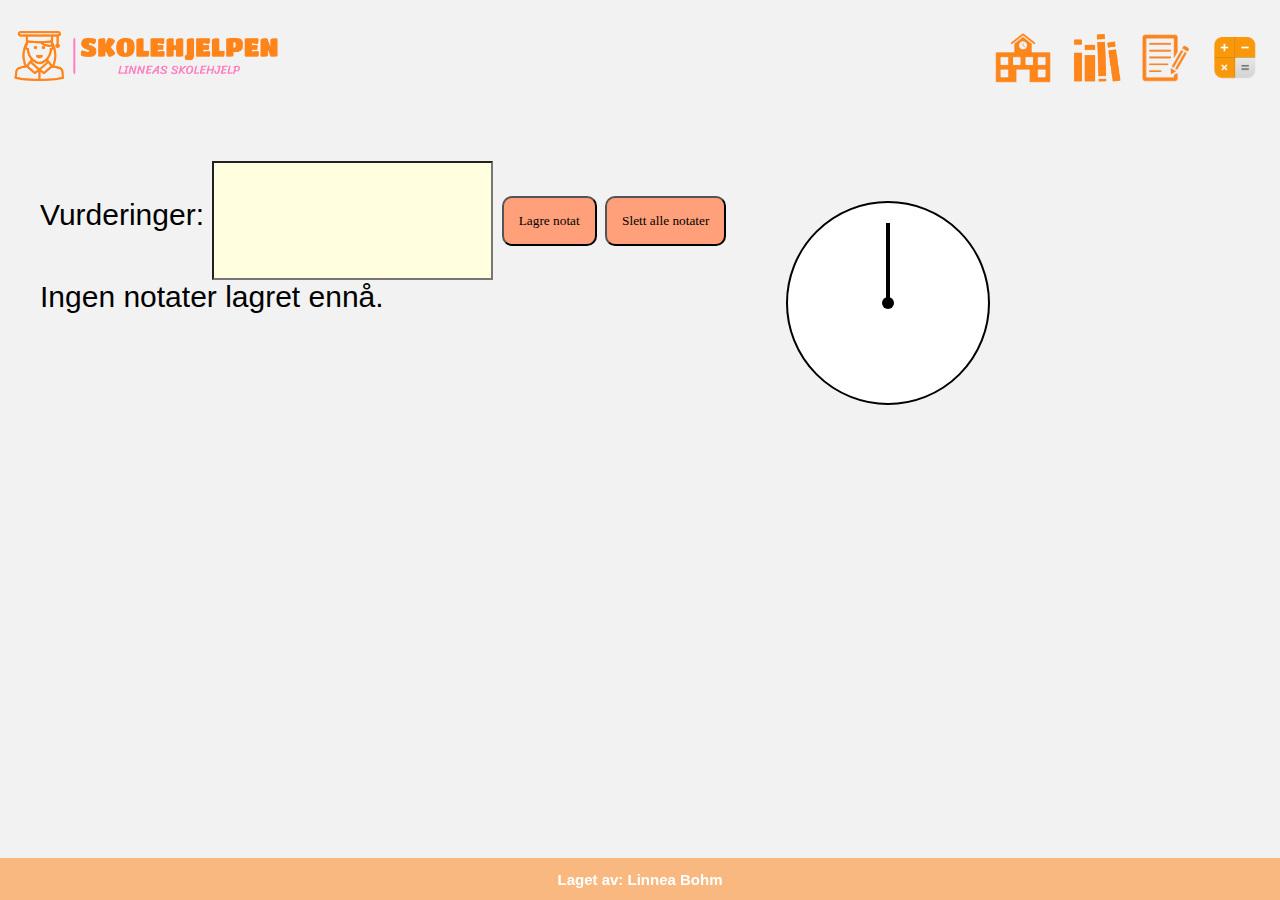
<file: Skolehjelpen/index.html>
<!DOCTYPE html>
<html lang="no">
<head>
    <meta charset="UTF-8">
    <meta http-equiv="X-UA-Compatible" content="IE=edge">
    <meta name="viewport" content="width=device-width, initial-scale=1.0">
    <title>Skolehjelpen</title>

    <link rel="stylesheet" href="style.css">
  <script src="script.js"></script>
</head>
<body>

<!--Navigasjonsbaren-->
    <header>
        <h1><img class="ikon" src="bilder/skolehjelpen-logo.png"></h1>
        <nav>
          <ul>
            <li><a href="index.html"><img class="ikon" src="bilder/skole-hjem-logo.png"></a></li>
            <li><a href="fagside/fagside.html"><img class="ikon" src="bilder/bøker-fag-logo.png"></a></li>
            <li><a href="Kladdebok/kladdebok.html"><img class="ikon" src="bilder/notater-bilde.png"></a></li>
                <li><a href="kalkulator/kalkulator/kalkulator.html"><img class="ikon" src="bilder/kalkulator.png"></a></li>
              </div>
          </ul>
        </nav>
      </header>

      <style>
        
  body {
  font-family: Arial, sans-serif;
  margin: 0;
  padding: 0;
}

header {
    background-color: #f2f2f2;
    padding: 10px;
    display: flex;
    justify-content: space-between;
    align-items: center;}

  nav ul {
    list-style: none;
    padding: 0;
    display: flex;
  }

  nav a {
    background-color: #f2f2f2;
    padding: 10px;}

  nav a:hover {
    background-color: rgba(255, 160, 122, 0.256);
    padding-top: 35px;
 }

.ikon{
    height: 50px;
   }
</style>
<!--Navigasjonsbaren til hit-->

<div class="flex-container">
  <div><section id="notater" class="notater-grid">
    <form>
      <label for="note-input">Vurderinger:</label>
      <input type="text" id="note-input">
      <button type="button" id="save-note-btn">Lagre notat</button>
      <button type="button" id="delete-note-btn">Slett alle notater</button>
    </form>
    <div id="notes-list"></div>
  </section></div>
  <div><div class="clock">
    <div class="hour-hand"></div>
    <div class="minute-hand"></div>
    <div class="second-hand"></div>
    <div class="center-circle"></div>
  </div></div>
  </div>
</div>


<script>

function saveNote() {
  var note = document.getElementById("note-input").value;
  if (note !== "") {
    var notesList = localStorage.getItem("notes") ? JSON.parse(localStorage.getItem("notes")) : [];
    notesList.push(note);
    localStorage.setItem("notes", JSON.stringify(notesList));
    document.getElementById("note-input").value = "";
    showNotes();
  }
}


function deleteNotes() {
  localStorage.removeItem("notes");
    showNotes();
}


function showNotes() {
  var notesList = localStorage.getItem("notes") ? JSON.parse(localStorage.getItem("notes")) : [];
  var notesListHTML = "";
  if (notesList.length > 0) {
    notesListHTML += "<ul>";
    for (var i = 0; i < notesList.length; i++) {
      notesListHTML += "<li>" + notesList[i] + "</li>";
    }
    notesListHTML += "</ul>";
  } else {
    notesListHTML = "Ingen notater lagret ennå.";
  }
  document.getElementById("notes-list").innerHTML = notesListHTML;
}

showNotes()

document.getElementById("save-note-btn").addEventListener("click", saveNote);
document.getElementById("delete-note-btn").addEventListener("click", deleteNotes);

</script>

<br>



<!--footer-->

<style>
  .footer {
    font-size: 10px;
     position: fixed;
     left: 0;
     bottom: 0;
     width: 100%;
     background-color: rgba(255, 133, 27, 0.533);
     color: white;
     text-align: center;
  }
  </style>
  </head>
  <body>
  
  <div class="footer">
    <h2>Laget av: Linnea Bohm</h2>
  </div>
<!--footer-->

<!--Kilder:
- W-three school
- Kode 2-->
</body>
</html>
</file>
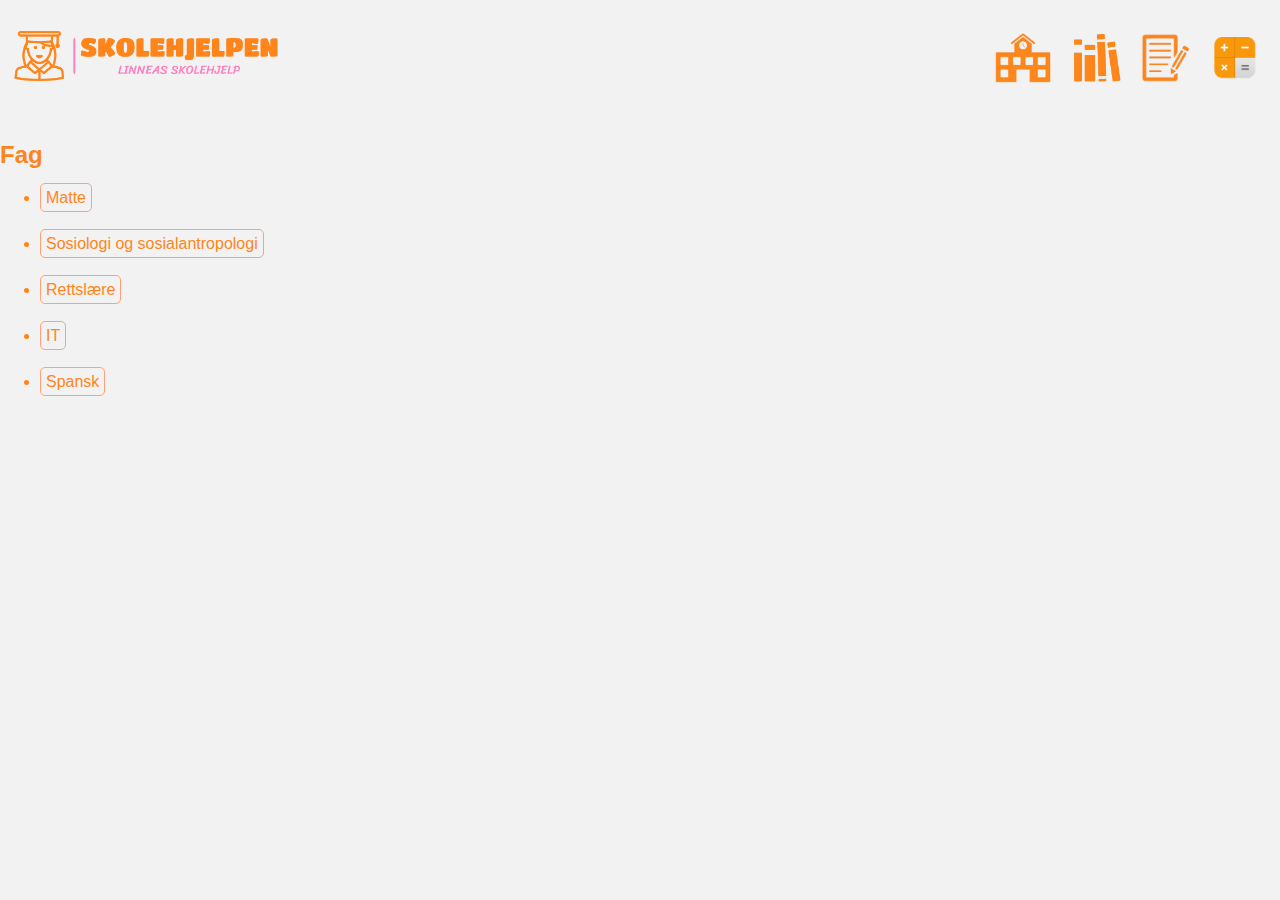
<file: Skolehjelpen/fagside/fagside.html>
<!DOCTYPE html>
<html lang="no">
<head>
    <meta charset="UTF-8">
    <meta http-equiv="X-UA-Compatible" content="IE=edge">
    <meta name="viewport" content="width=device-width, initial-scale=1.0">
    <title>Fagside</title>

    <link rel="stylesheet" href="fagside.css">
</head>
<body>
<!--Navigasjonsbaren-->
<header>
  <h1><img class="ikon" src="../bilder/skolehjelpen-logo.png"></h1>
  <nav>
    <ul>
      <li><a href="../index.html"><img class="ikon" src="../bilder/skole-hjem-logo.png"></a></li>
      <li><a href="../fagside/fagside.html"><img class="ikon" src="../bilder/bøker-fag-logo.png"></a></li>
      <li><a href="../Kladdebok/kladdebok.html"><img class="ikon" src="../bilder/notater-bilde.png"></a></li>
          <li><a href="../kalkulator/kalkulator/kalkulator.html"><img class="ikon" src="../bilder/kalkulator.png"></a></li>
        </div>
    </ul>
  </nav>
</header>

<style>
  
body {
font-family: Arial, sans-serif;
margin: 0;
padding: 0;
}

header {
background-color: #f2f2f2;
padding: 10px;
display: flex;
justify-content: space-between;
align-items: center;}

nav ul {
list-style: none;
padding: 0;
display: flex;
}

nav a {
background-color: #f2f2f2;
padding: 10px;}

nav a:hover {
background-color: rgba(255, 160, 122, 0.256);
padding-top: 35px;
}

.ikon{
height: 50px;
}
</style>
<!--Navigasjonsbaren til hit-->



   
    <section id="fag">
        <h2>Fag</h2>
        <ul>
          <li><a href="../Kladdebok/kladdebok.html">Matte</a></li>
          <br>
          <li><a href="../Kladdebok/kladdebok.html">Sosiologi og sosialantropologi</a></li>
          <br>
          <li><a href="../Kladdebok/kladdebok.html">Rettslære</a></li>
          <br>
          <li><a href="../Kladdebok/kladdebok.html">IT</a></li>
          <br>
          <li><a href="../Kladdebok/kladdebok.html">Spansk</a></li>
          <br>
        </ul>
      </section>
    
</body>
</html>
</file>
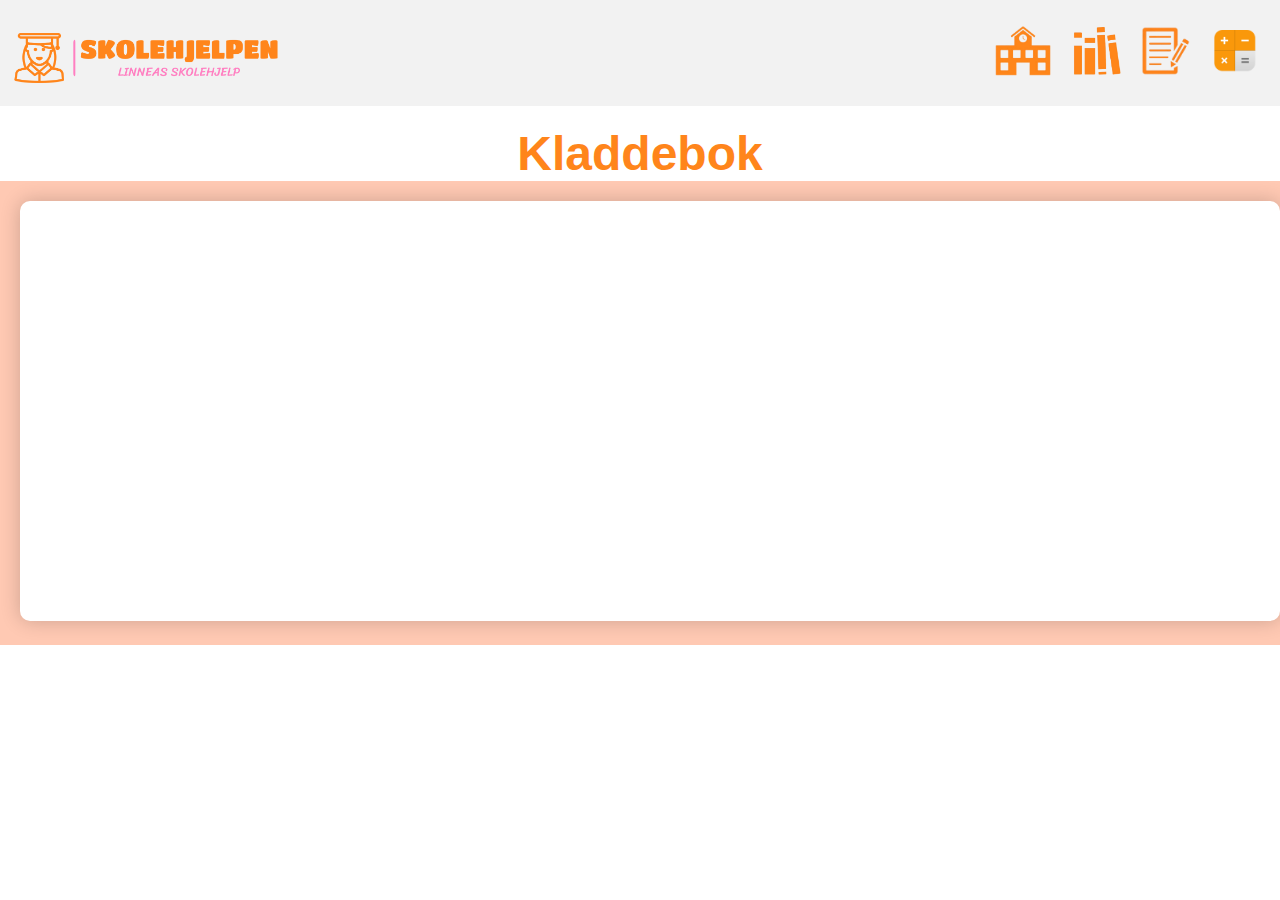
<file: Skolehjelpen/Kladdebok/kladdebok.html>
<!DOCTYPE html>
<html lang="en">
<head>
  <meta charset="UTF-8">
  <title>Notatblokk</title>
  <link rel="stylesheet" href="kladdebok.css">

  <script src="kladdebok.js"></script>

</head>
<!--Navigasjonsbaren-->
<header>
  <h1><img class="ikon" src="../bilder/skolehjelpen-logo.png"></h1>
  <nav>
    <ul>
      <li><a href="../index.html"><img class="ikon" src="../bilder/skole-hjem-logo.png"></a></li>
      <li><a href="../fagside/fagside.html"><img class="ikon" src="../bilder/bøker-fag-logo.png"></a></li>
      <li><a href="../Kladdebok/kladdebok.html"><img class="ikon" src="../bilder/notater-bilde.png"></a></li>
          <li><a href="../kalkulator/kalkulator/kalkulator.html"><img class="ikon" src="../bilder/kalkulator.png"></a></li>
        </div>
    </ul>
  </nav>
</header>

<style>
  
body {
font-family: Arial, sans-serif;
margin: 0;
padding: 0;
}

header {
background-color: #f2f2f2;
padding: 10px;
display: flex;
justify-content: space-between;
align-items: center;}

nav ul {
list-style: none;
padding: 0;
display: flex;
}

nav a {
background-color: #f2f2f2;
padding: 10px;}

nav a:hover {
background-color: rgba(255, 160, 122, 0.256);
padding-top: 35px;
}

.ikon{
height: 50px;
}
</style>
<!--Navigasjonsbaren til hit-->

<h1>Kladdebok</h1>

  <main>
    <textarea id="textarea"></textarea>
  </main>


</body>
</html>
</file>
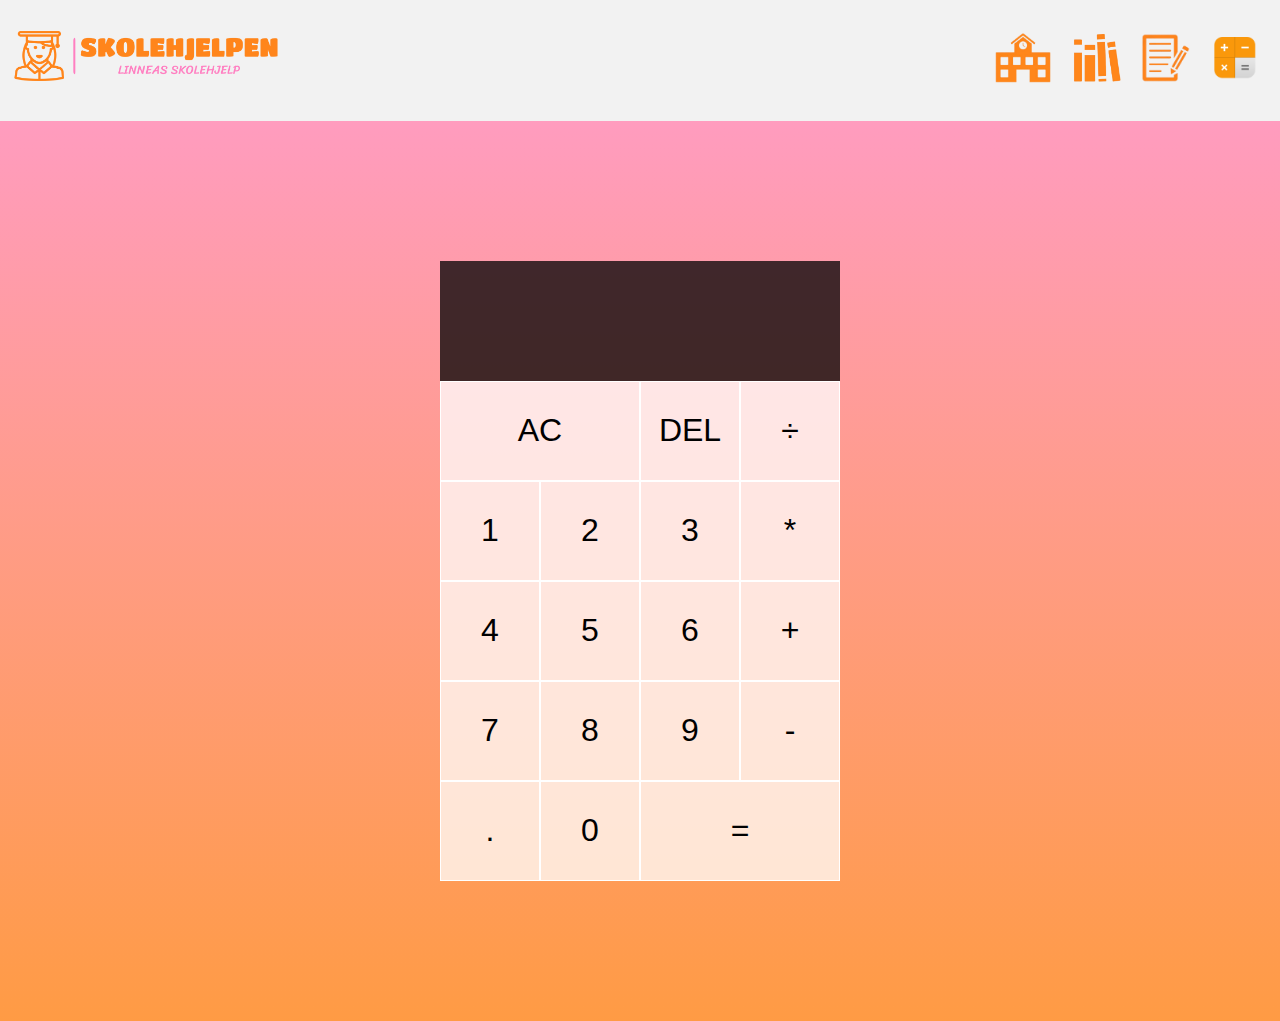
<file: Skolehjelpen/kalkulator/kalkulator/kalkulator.html>
<!DOCTYPE html>
<html lang="no">
<head>
    <meta charset="UTF-8">
    <meta http-equiv="X-UA-Compatible" content="IE=edge">
    <meta name="viewport" content="width=device-width, initial-scale=1.0">
    <title>Kalkulator</title>

    <link href="kalkulator.css" rel="stylesheet">
    <script src="kalkulator.js" defer></script>
</head>
<body>
   

<!--Navigasjonsbaren-->
<header>
  <h1><img class="ikon" src="../../bilder/skolehjelpen-logo.png"></h1>
  <nav>
    <ul>
      <li><a href="../../index.html"><img class="ikon" src="../../bilder/skole-hjem-logo.png"></a></li>
      <li><a href="../../fagside/fagside.html"><img class="ikon" src="../../bilder/bøker-fag-logo.png"></a></li>
      <li><a href="../../Kladdebok/kladdebok.html"><img class="ikon" src="../../bilder/notater-bilde.png"></a></li>
          <li><a href="../../kalkulator/kalkulator/kalkulator.html"><img class="ikon" src="../../bilder/kalkulator.png"></a></li>
        </div>
    </ul>
  </nav>
</header>

<style>
  
body {
font-family: Arial, sans-serif;
margin: 0;
padding: 0;
}

header {
background-color: #f2f2f2;
padding: 10px;
display: flex;
justify-content: space-between;
align-items: center;}

nav ul {
list-style: none;
padding: 0;
display: flex;
}

nav a {
background-color: #f2f2f2;
padding: 10px;}

nav a:hover {
background-color: rgba(255, 160, 122, 0.256);
padding-top: 35px;
}

.ikon{
height: 50px;
}
</style>
<!--Navigasjonsbaren til hit-->

  

  
    <div class="calculator-grid">
        <div class="output">  <!--Operand vil si et tall eller en størrelse som man utfører en matematisk operasjon på-->
            <div data-previous-operand class="previous-operand"></div>
            <div data-current-operand class="current-operand"></div>
        </div>
        <button data-all-clear class="span-two">AC</button>
        <button data-delete>DEL</button>  <!--Bruker data i stede for classer for å ikke mikse classer i css med classer som tilhørerr java script. blir lettere å se hvilke deler av html koden som er brukt av javascript og hvilke deler av koden som brukes av css-->
        <button data-operation>÷</button>  <!--data-OPERATION fordi operation vil si at den har en funksjon. den skal dele i motsetning til feks tall som ikke gjør en matematisk operasjon-->
        <button data-number>1</button> <!--Data-number fordi det er et nummer4-->
        <button data-number>2</button>
        <button data-number>3</button>
        <button data-operation>*</button>
        <button data-number>4</button>
        <button data-number>5</button>
        <button data-number>6</button>
        <button data-operation>+</button>
        <button data-number>7</button>
        <button data-number>8</button>
        <button data-number>9</button>
        <button data-operation>-</button>
        <button data-number>.</button> <!--. oppfører seg akkurat som et tall i denne sammhhengen, deremd kaller vi den for et number-->
        <button data-number>0</button>   <!--"span-two fordi den knappen skal også ta opp to plasser som de andre"-->
        <button data-equals class="span-two">=</button>
    </div>
  
</body>
</html>
</file>
<file: Skolehjelpen/style.css>
body{
  background-color:#f2f2f2;

}

.flex-container{
  display: flex;
  background-color: transparent;
}

.flex-container > div{
  background-color: transparent ;
  margin: 10px;
  padding: 20px;
  font-size: 30px;
}


#notes-list{
  justify-content: end;
}

#notater{
  padding-top: 10px; 
  padding-left: 10px;
}

#note-input{
  padding: 50px;
  background-color: lightyellow;}

#save-note-btn,#delete-note-btn{
  padding: 15px;
  border-radius: 10px;
  background-color: lightsalmon;
  font-family: Georgia, 'Times New Roman', serif;
}
.clock {
  position: relative;
  width: 200px;
  height: 200px;
  border: 2px solid black;
  border-radius: 50%;
  margin: 50px auto;
  background-color: white;
}

.second-hand,.hour-hand,.minute-hand {
position: absolute;
  width: 4px;
  background-color: black;
  transform-origin: bottom center;
  left: 50%;
  margin-left: -2px;
}

.second-hand {
  margin-top: 20px;
  height: 80px;
}

.hour-hand {
  margin-top: 27px;
  height: 70px;
}

.minute-hand {
  margin-top: 37px;
  height: 60px;
}

.center-circle {
  position: absolute;
  width: 12px;
  height: 12px;
  background-color: black;
  border-radius: 50%;
  top: 50%;
  left: 50%;
  margin-top: -6px;
  margin-left: -6px;
}
</file>
<file: Skolehjelpen/fagside/fagside.css>
body{
background-color: #f2f2f2;
color: rgb(255, 133, 27);
}

#fag {
    background-color: #f2f2f2;
  }
  #fag ul {
    margin-top: 20px;
  }
  #fag li {
    margin-bottom: 10px;
  }
  #fag a {
    color: rgb(255, 133, 27);
    text-decoration: none;
    border: 1px solid lightsalmon;
    padding: 5px;
    border-radius: 5px;}

  #fag a:hover {
    background-color: rgba(255, 160, 122, 0.429);
    color: #fff;}
</file>
<file: Skolehjelpen/Kladdebok/kladdebok.css>
h1 {
    color:rgb(255, 133, 27) ;
    font-size: 48px;
    text-align: center;
    margin: 0;
    padding-top: 20px;
  }
  
  main {
    padding: 20px;
    background-color: rgba(255, 160, 122, 0.574);
  }
  
  textarea {
    width: 100%;
    height: 400px;
    padding: 10px;
    border: none;
    font-size: 18px;
    line-height: 1.5;
    resize: none;
    background-color: white;
    border-radius: 10px;
    box-shadow: 0px 0px 20px rgba(0, 0, 0, 0.2);
  }
  
  textarea:focus {
    outline: none;
    box-shadow: 0px 0px 20px grey;
    transition: all 0.2s ease-in-out;
  }
  
  textarea::placeholder {
    color: #999;
  }
  
  @media (max-width: 768px) {
    h1 {
      font-size: 36px;
    }
    
    main {
      margin-top: 100px;
    }
    
    textarea {
      height: 200px;
    }
  }
</file>
<file: Skolehjelpen/kalkulator/kalkulator/kalkulator.css>
*, *::before, *::after {
    box-sizing: border-box; 
    font-family: 'Franklin Gothic Medium', 'Arial Narrow', Arial, sans-serif; 
    font-weight: normal;
}

body{
    padding: 0;
    margin: 0;
    background: linear-gradient(rgba(255, 127, 193, 0.774),rgba(255, 133, 27, 0.819));
}

.calculator-grid{
    display: grid;
    justify-content:center;
    align-content:center;
    min-height:100vh; /*sier at det skal fylle 100% av høyden hele tiden*/
    grid-template-columns: repeat(4,100px); /* vi har 4 kolonner og alle skal være 100px lange*/
    grid-template-rows: minmax(120px,auto) repeat(5,100px); /*auto sier så stort et må være for å få plass til alt*/
}

.calculator-grid > button{
    cursor: pointer;
    font-size: 2rem;
    border: 1px solid white;
    outline: none;
    background-color: rgba(255,255,255, .75);
}

.calculator-grid > button:hover {
    background-color: rgba(255,255,255, .9);
}

.span-two{
    grid-column: span 2;

}

.output{
    grid-column:1/-1;
    background-color: rgba(0,0,0,.75);
    display: flex;
    align-items: flex-end;
    justify-content: space-around;
    flex-direction: column;
    padding: 10px;
    word-wrap: break-word;
    word-break: break-all;
}

.output .previous-operand{
    color: rgba(255,255,255, .75);
    font-size: 1.5rem;
}

.output .current-operand{
    color: white;
    font-size: 2.5rem;
}
</file>
